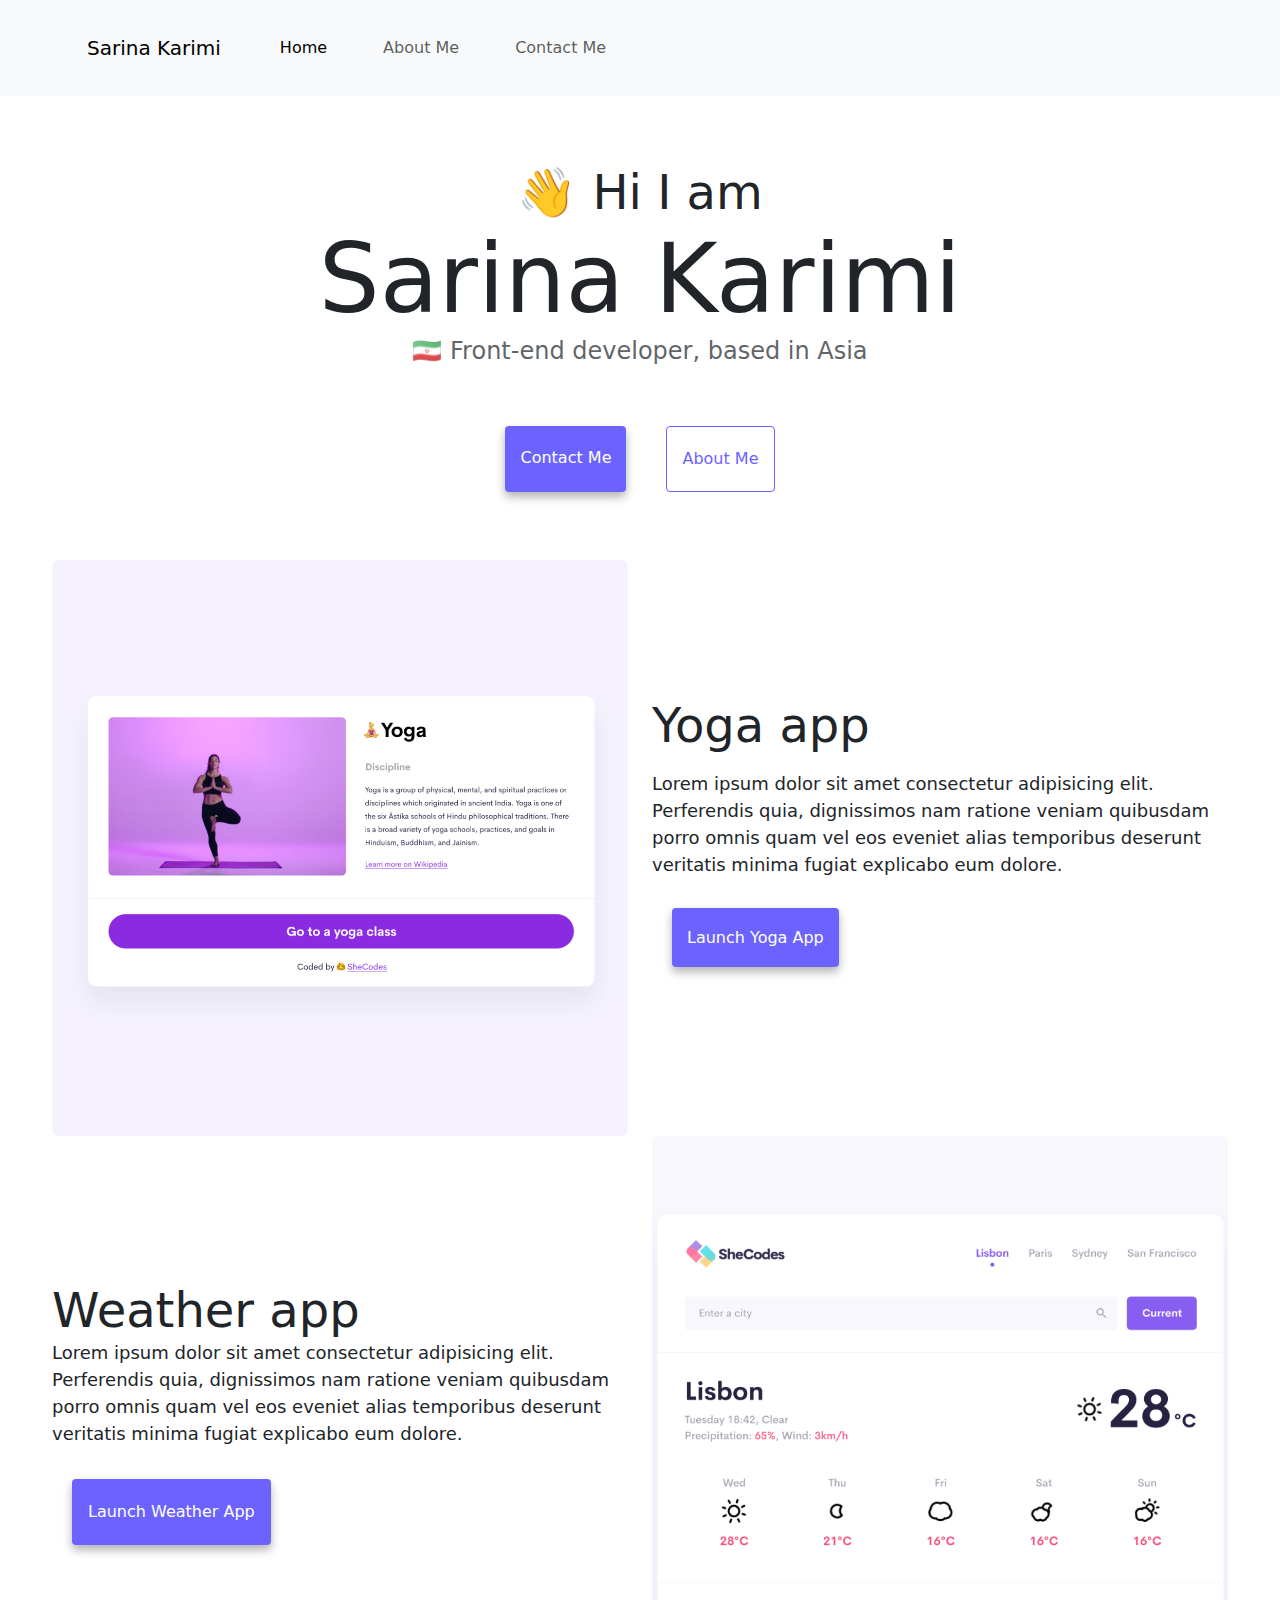
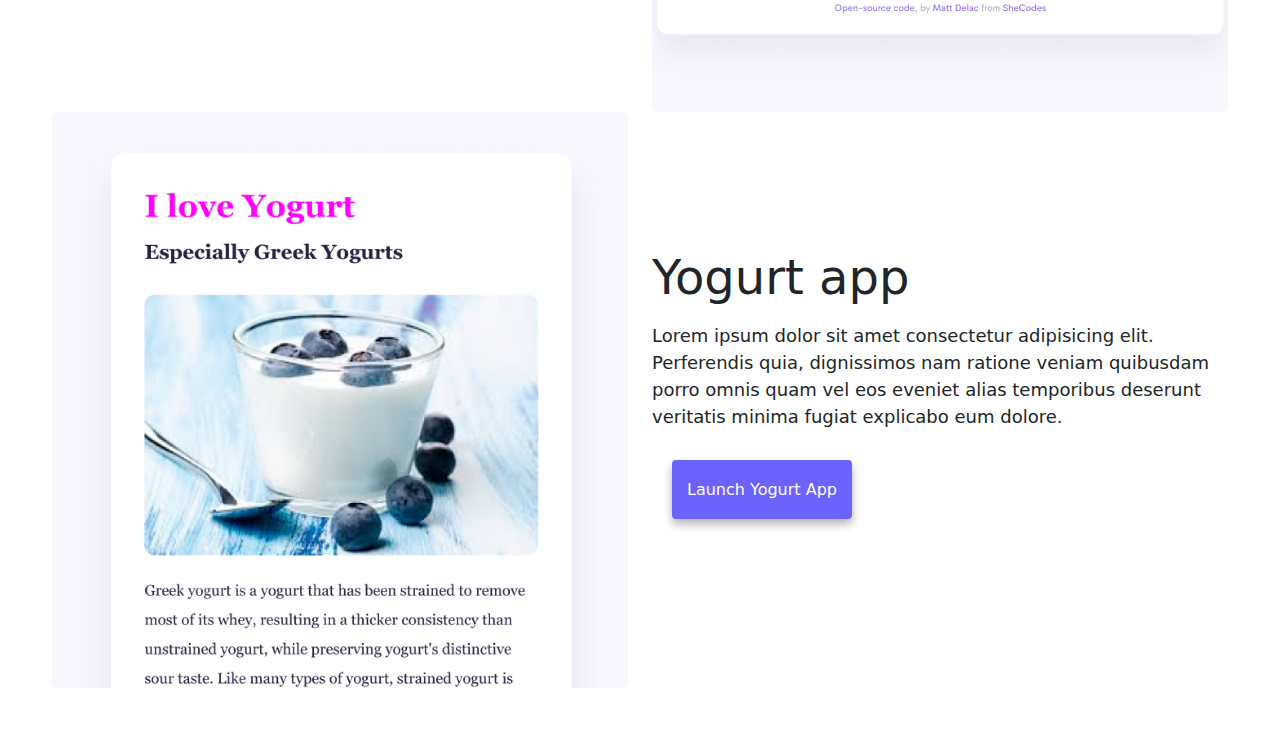
<file: index.html>
<!DOCTYPE html>
<html lang="en">
  <head>
    <meta charset="UTF-8" />
    <meta http-equiv="X-UA-Compatible" content="IE=edge" />
    <meta name="viewport" content="width=device-width, initial-scale=1.0" />
    <title>Sarina Karimi</title>
    <link
      href="https://cdn.jsdelivr.net/npm/bootstrap@5.3.0/dist/css/bootstrap.min.css"
      rel="stylesheet"
    />
    <link rel="stylesheet" href="style.css" />
    <script
      src="https://cdn.jsdelivr.net/npm/bootstrap@5.3.3/dist/js/bootstrap.bundle.min.js"
      integrity="sha384-YvpcrYf0tY3lHB60NNkmXc5s9fDVZLESaAA55NDzOxhy9GkcIdslK1eN7N6jIeHz"
      crossorigin="anonymous"
    ></script>
    <style></style>
  </head>
  <body>
    <nav class="navbar navbar-expand-lg navbar-light bg-light fixed-top">
      <div class="container">
        <a class="navbar-brand" href="index.html">Sarina Karimi</a>
        <button
          class="navbar-toggler"
          type="button"
          data-bs-toggle="collapse"
          data-bs-target="#navbarNav"
          aria-controls="navbarNav"
          aria-expanded="false"
          aria-label="Toggle navigation"
        >
          <span class="navbar-toggler-icon"></span>
        </button>
        <div class="collapse navbar-collapse" id="navbarNav">
          <ul class="navbar-nav">
            <li class="nav-item">
              <a class="nav-link active" aria-current="page" href="index.html"
                >Home</a
              >
            </li>
            <li class="nav-item">
              <a class="nav-link" href="about.html">About me</a>
            </li>
            <li class="nav-item">
              <a class="nav-link" href="about.html#contact">Contact me</a>
            </li>
          </ul>
        </div>
      </div>
    </nav>
    <h2 class="hi mt-5">👋 Hi I am</h2>
    <h1>Sarina Karimi</h1>
    <h3>🇮🇷 Front-end developer, based in Asia</h3>

    <div class="navigation-links mb-5">
      <a href="about.html#contact" class="contact-link">Contact me</a>
      <a href="about.html" class="about-link">About me</a>
    </div>

    <div class="container-fluid">
      <div class="row align-items-center">
        <div class="col-md-6">
          <!-- Image -->
          <img
            src="images/yoga.png"
            class="img-fluid rounded"
            alt="Yoga app preview"
          />
        </div>
        <div class="col-md-6">
          <h2 class="mb-3">Yoga app</h2>
          <p>
            Lorem ipsum dolor sit amet consectetur adipisicing elit. Perferendis
            quia, dignissimos nam ratione veniam quibusdam porro omnis quam vel
            eos eveniet alias temporibus deserunt veritatis minima fugiat
            explicabo eum dolore.
          </p>
          <div class="mt-5 mb-5">
            <a href="#" class="primary-link">Launch Yoga App</a>
          </div>
        </div>
      </div>
    </div>
    <div class="container-fluid">
      <div class="row align-items-center">
        <div class="col-md-6">
          <h2>Weather app</h2>
          <p>
            Lorem ipsum dolor sit amet consectetur adipisicing elit. Perferendis
            quia, dignissimos nam ratione veniam quibusdam porro omnis quam vel
            eos eveniet alias temporibus deserunt veritatis minima fugiat
            explicabo eum dolore.
          </p>
          <a href="#" class="btn primary-link mt-3">Launch Weather App</a>
        </div>
        <div class="col-md-6">
          <img
            src="images/weather.png"
            class="img-fluid rounded"
            alt="Weather app preview"
          />
        </div>
      </div>
    </div>
    <div class="container-fluid">
      <div class="row align-items-center">
        <div class="col-md-6">
          <!-- Image -->
          <img
            src="images/yogurt.png"
            class="img-fluid rounded"
            alt="Yogurt app preview"
          />
        </div>
        <div class="col-md-6">
          <h2 class="mb-3">Yogurt app</h2>
          <p>
            Lorem ipsum dolor sit amet consectetur adipisicing elit. Perferendis
            quia, dignissimos nam ratione veniam quibusdam porro omnis quam vel
            eos eveniet alias temporibus deserunt veritatis minima fugiat
            explicabo eum dolore.
          </p>
          <div class="mt-5 mb-5">
            <a href="#" class="primary-link">Launch Yogurt App </a>
          </div>
        </div>
      </div>
    </div>
  </body>
</html>
</file>
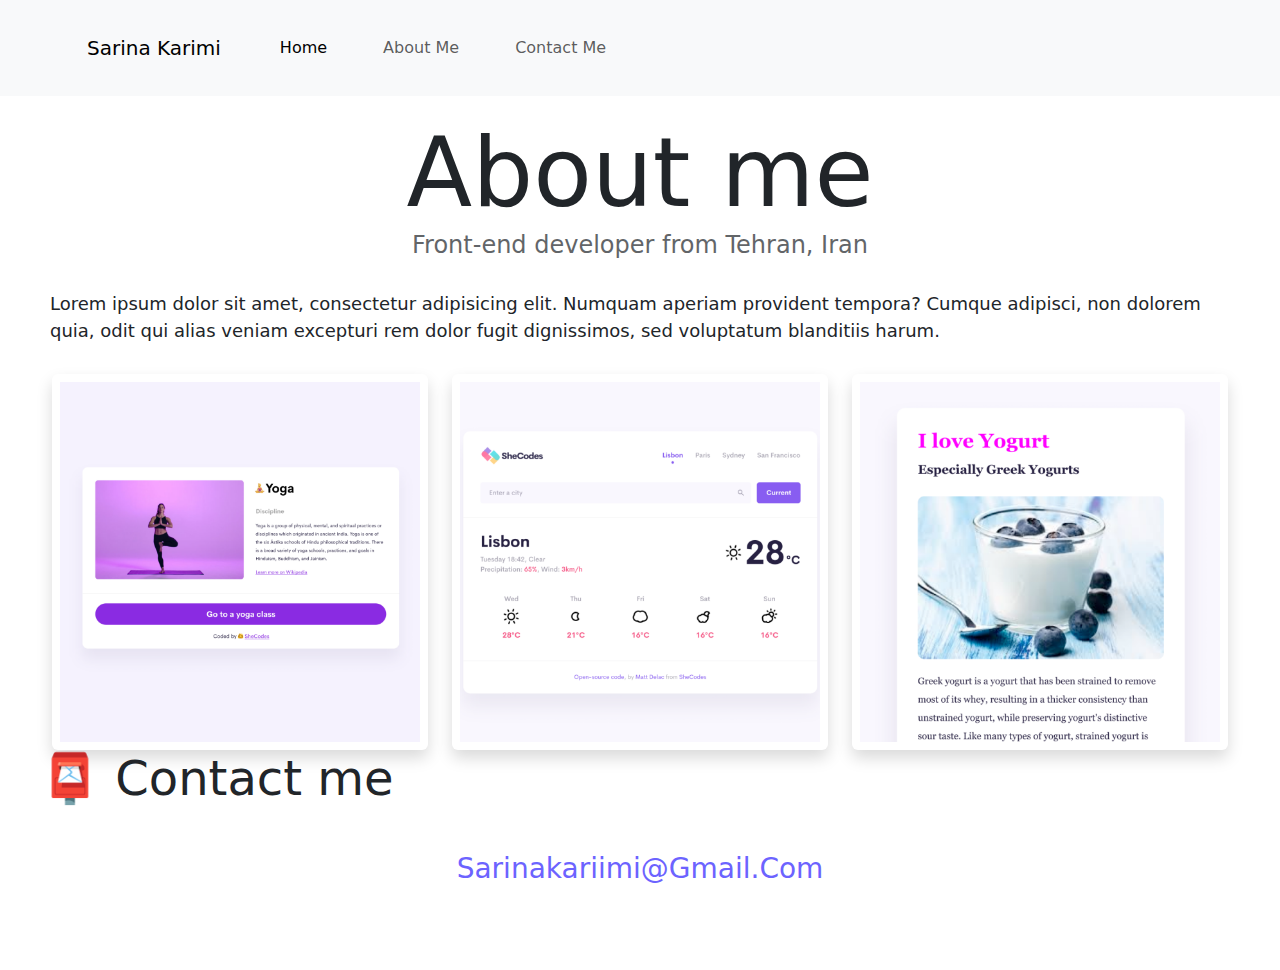
<file: about.html>
<!DOCTYPE html>
<html lang="en">
  <head>
    <meta charset="UTF-8" />
    <meta http-equiv="X-UA-Compatible" content="IE=edge" />
    <meta name="viewport" content="width=device-width, initial-scale=1.0" />
    <link
      href="https://cdn.jsdelivr.net/npm/bootstrap@5.3.0/dist/css/bootstrap.min.css"
      rel="stylesheet"
    />
    <link rel="stylesheet" href="style.css" />
    <script
      src="https://cdn.jsdelivr.net/npm/bootstrap@5.3.3/dist/js/bootstrap.bundle.min.js"
      integrity="sha384-YvpcrYf0tY3lHB60NNkmXc5s9fDVZLESaAA55NDzOxhy9GkcIdslK1eN7N6jIeHz"
      crossorigin="anonymous"
    ></script>

    <title>About Sarina</title>
  </head>
  <body>
    <nav class="navbar navbar-expand-lg navbar-light bg-light fixed-top">
      <div class="container">
        <a class="navbar-brand" href="index.html">Sarina Karimi</a>
        <button
          class="navbar-toggler"
          type="button"
          data-bs-toggle="collapse"
          data-bs-target="#navbarNav"
          aria-controls="navbarNav"
          aria-expanded="false"
          aria-label="Toggle navigation"
        >
          <span class="navbar-toggler-icon"></span>
        </button>
        <div class="collapse navbar-collapse" id="navbarNav">
          <ul class="navbar-nav">
            <li class="nav-item">
              <a class="nav-link active" aria-current="page" href="index.html"
                >Home</a
              >
            </li>
            <li class="nav-item">
              <a class="nav-link" href="about.html">About me</a>
            </li>
            <li class="nav-item">
              <a class="nav-link" href="about.html#contact">Contact me</a>
            </li>
          </ul>
        </div>
      </div>
    </nav>
    <h1>About me</h1>
    <h3>Front-end developer from Tehran, Iran</h3>
    <div class="about-paragraphs text-center">
      <p>
        Lorem ipsum dolor sit amet, consectetur adipisicing elit. Numquam
        aperiam provident tempora? Cumque adipisci, non dolorem quia, odit qui
        alias veniam excepturi rem dolor fugit dignissimos, sed voluptatum
        blanditiis harum.
      </p>
    </div>
    <div class="container">
      <div class="row">
        <div class="col-sm-4">
          <img
            src="images/yoga.png"
            alt="Yoga app preview"
            class="img-fluid p-2 shadow rounded"
          />
        </div>
        <div class="col-sm-4">
          <img
            src="images/weather.png"
            alt="weather app preview"
            class="img-fluid p-2 shadow rounded"
          />
        </div>
        <div class="col-sm-4">
          <img
            src="images/yogurt.png"
            alt="Yogurt app preview"
            class="img-fluid p-2 shadow rounded"
          />
        </div>
      </div>
    </div>
    <div id="contact">
      <h2>📮 Contact me</h2>
      <a href="mailto:[email]" class="email-link"> sarinakariimi@gmail.com </a>
    </div>
  </body>
</html>
</file>
<file: style.css>
:root {
  --primary-color: #6c63ff;
  --secondary-color: #f5f2fe;
  --box-shadow: 0 5px 10px rgba(0, 0, 0, 0.3);
}

body {
  margin: 60px auto;
  max-width: 1200px;
  padding-top: 56px;
}

h1,
h2,
h3 {
  text-align: center;
  margin: 0;
}
.hi {
  text-align: center;
}

h1 {
  font-size: 96px;
  text-align: center;
}

h2 {
  font-size: 48px;
  text-align: left;
}

h3 {
  font-size: 24px;
  opacity: 0.7;
}
@media (max-width: 576px) {
  h1 {
    font-size: 64px;
  }
  h2 {
    font-size: 36px;
  }
  h3 {
    font-size: 18px;
  }
}

p {
  border-radius: 4px;
  font-size: 18px;
  line-height: 1.5;
  text-align: left;
}

.navigation-links {
  display: flex;
  margin-top: 40px;
  justify-content: center;
}
a {
  margin: 20px;
  border-radius: 4px;
  padding: 20px 15px;
  text-decoration: none;
  text-transform: capitalize;
}

.contact-link {
  background: var(--primary-color);
  box-shadow: var(--box-shadow);
  color: white;
}

.about-link {
  color: var(--primary-color);
  border: 1px solid var(--primary-color);
}

.homepage-link {
  color: var(--primary-color);
  text-align: center;
  display: block;
}

.about-paragraphs {
  display: block;
  margin: 30px 0;
}

.about-paragraphs p {
  margin: 10px;
  font-size: 18px;
  line-height: 1.5;
}

.email-link {
  display: flex;
  justify-content: center;
  color: var(--primary-color);
  font-size: 28px;
  text-decoration: none;
}

.email-link:hover {
  text-decoration: underline;
}

.primary-link {
  padding: 20px 15px;
  text-decoration: none;
  text-transform: capitalize;
  background: var(--primary-color);
  box-shadow: var(--box-shadow);
  color: white;
  border-radius: 4px;
}
.img-fluid {
  max-width: 100%;
  height: auto;
}

.fixed-top {
  position: fixed;
  top: 0;
  right: 0;
  left: 0;
  z-index: 1030;
}
.container {
  max-width: 1200px;
}
</file>
